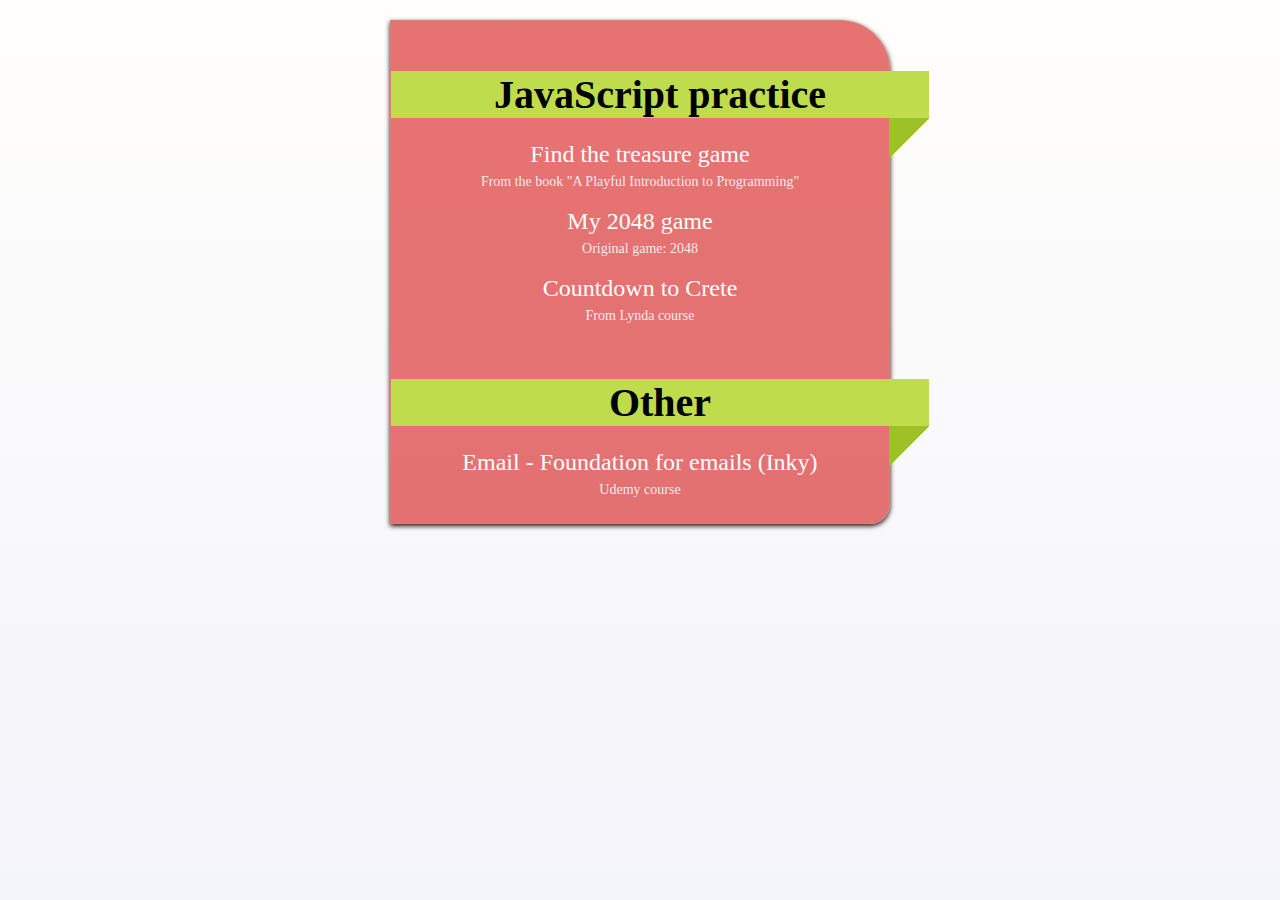
<file: index.html>
<!DOCTYPE html>
<html lang="en">
<meta name="viewport" content="width=device-width, initial-scale=1.0">
<meta charset="utf-8">
<head>
	<title>JS projects</title>
</head>
<body>
<style>

	* {
  		box-sizing: border-box; 
	}

	body {
		background-size: cover;
		background-attachment: fixed;
		background-image: linear-gradient(rgba(255, 252, 244, 0.3), rgba(228, 228, 245, 0.4));
		font-size: 20px;
	}

	a:link, a:visited { 
    color: white;
    text-decoration: none;
	}
	
	a:link:, a:visited: { 
	    color: orange;
	}

	a {
	transition: color .5s;
	}

	a:hover {
		color:#90EE90;
		text-shadow: 0px 1px 2px rgba(255,255,255,.5);
	}

	ul {
	    list-style-type: none;
	    margin: 0;
	    padding: 0;
	}

	li a {
	    display: block;
	    color: #000;
	    padding: 8px 16px;
	    text-decoration: none;
	    font-size: 1.2em;
	   	display: inline-block;
	}


	.container1 {
		display: block;
		max-width: 500px;
		margin: 20px auto;
		box-shadow: 0 2px 5px #1f0a0a;
		background-color: rgba(220, 56, 56, 0.7);
		text-align: center;
		padding-bottom: 20px;
		border: 1px solid rgba(122, 231, 138, 0.1); 
		border-top-right-radius: 50px;
		border-bottom-right-radius: 20px;
	}

	.container1 ul li {
		padding: 5px;
	}

	h2 {
		color: black;
		font-size: 2em;
		position: relative;
		background-color: #bfdc4c;
		margin: 50px -40px 10px 0px;
	}

	.container1 h2:after {
		content: '';
		display: block;
		height: 40px;
		width: 40px;
		background: url(fold.gif) no-repeat 0 0;
		position: absolute;
		right: 0;
		bottom: -40px;
	}

	.spanalt {
		display:block; 
		font-size:0.7em; 
		color:rgba(245, 244, 244, 0.96);
		margin-top: -2px;
	}

@media only screen and (max-width: 600px) {
	.container1 {
		max-width: 250px;
	}

	h2 {
		font-size: 1.5em;
	}

	li a {
	    display: block;
	    color: #000;
	    padding: 3px 8px;
	    text-decoration: none;
	    font-size: 0.9em;;
	}

	.spanalt {
		font-size: 0.6em;
	}
}

</style>
<div class="container1">
	<h2>JavaScript practice</h2>
	<ul>
		<li><a href="map.html">Find the treasure game</a><span class="spanalt">From the book "A Playful Introduction to Programming"</span></li>
		<li><a href="2048/index.html">My 2048 game</a><span class="spanalt">Original game: 2048</span></li>
		<li><a href="LYNDA/crete.html">Countdown to Crete</a><span class="spanalt">From Lynda course</span></li>
	</ul>
	<h2>Other</h2>
	<ul>
		<li><a href="inkyemail/index.html">Email - Foundation for emails (Inky)</a><span class="spanalt">Udemy course</span></li>
	</ul>
</div>



<script>
  (function(i,s,o,g,r,a,m){i['GoogleAnalyticsObject']=r;i[r]=i[r]||function(){
  (i[r].q=i[r].q||[]).push(arguments)},i[r].l=1*new Date();a=s.createElement(o),
  m=s.getElementsByTagName(o)[0];a.async=1;a.src=g;m.parentNode.insertBefore(a,m)
  })(window,document,'script','https://www.google-analytics.com/analytics.js','ga');

  ga('create', 'UA-75731833-1', 'auto');
  ga('send', 'pageview');

</script>
</body>
</html>
</file>
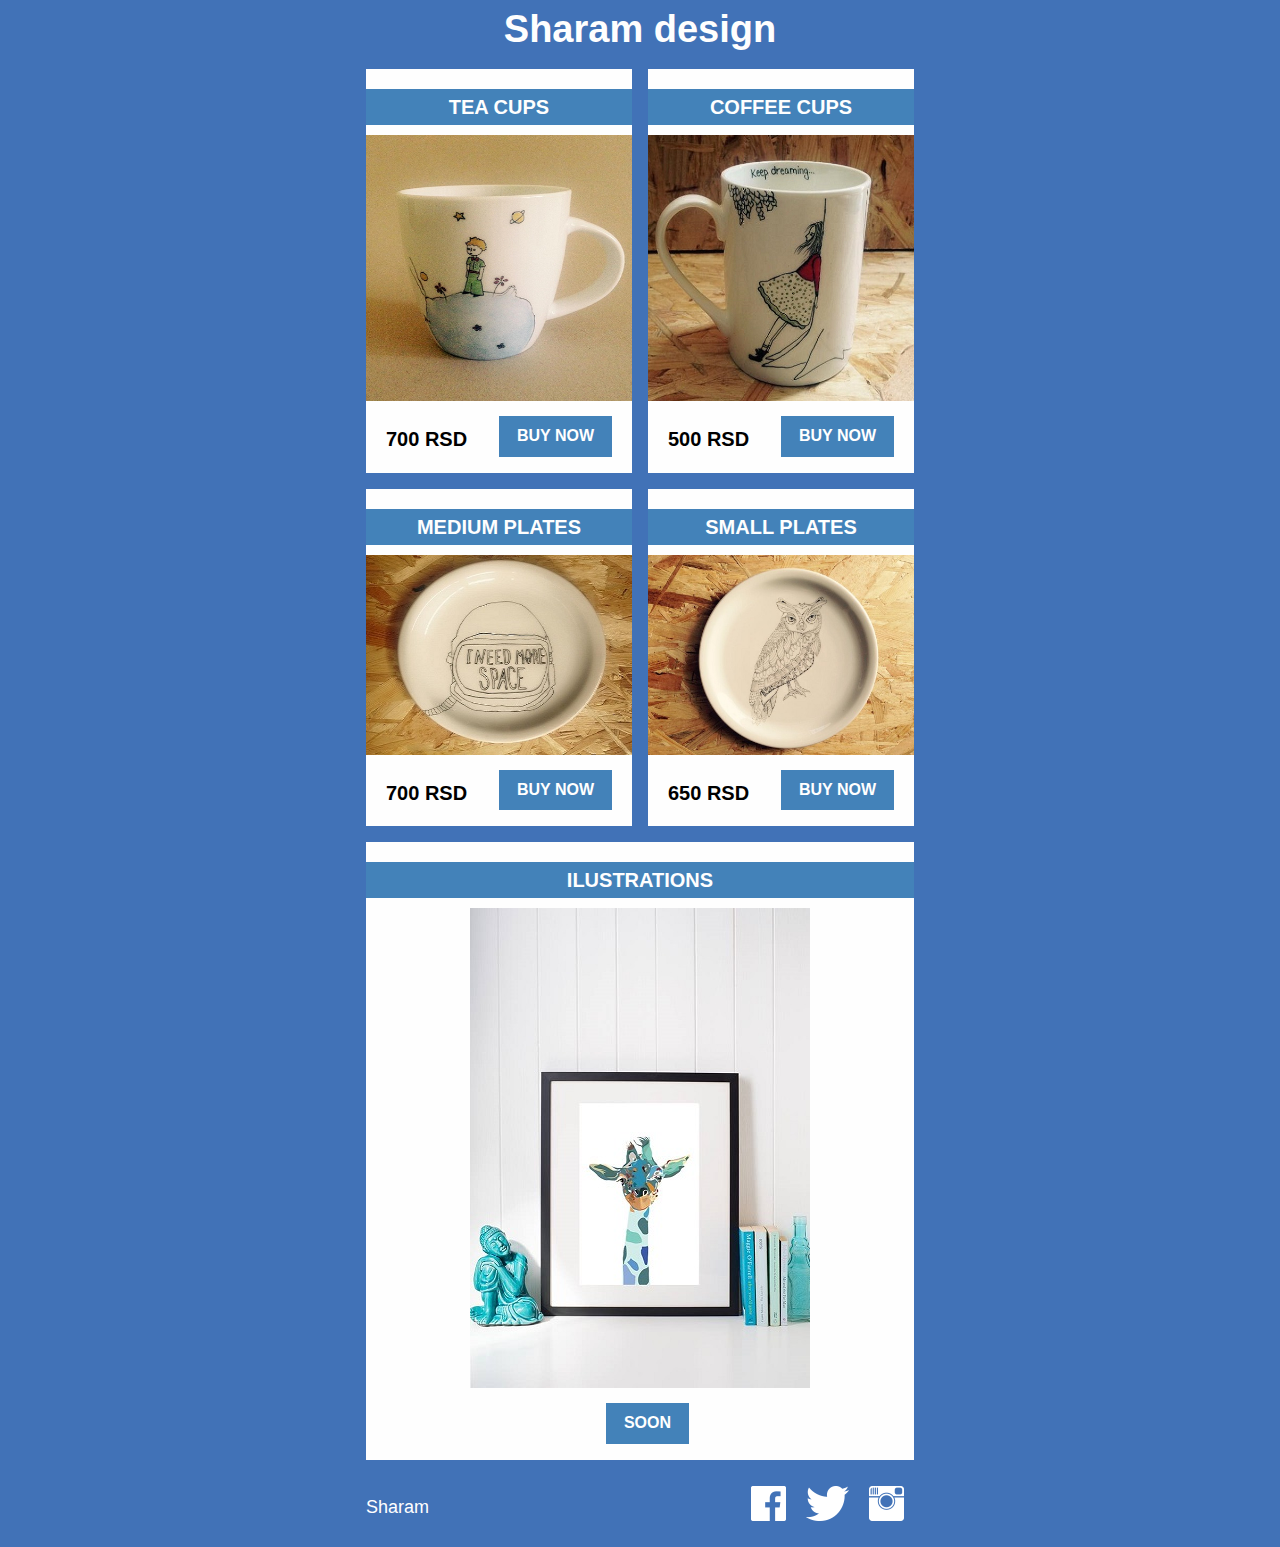
<file: inkyemail/index.html>
<!DOCTYPE html PUBLIC "-//W3C//DTD XHTML 1.0 Transitional//EN" "http://www.w3.org/TR/xhtml1/DTD/xhtml1-transitional.dtd"><html xmlns="http://www.w3.org/1999/xhtml" lang="en" xml:lang="en"><head><meta http-equiv="Content-Type" content="text/html; charset=utf-8"><meta name="viewport" content="width=device-width"><title>My Email Templates</title><style>@media only screen{html{min-height:100%;background:#f3f3f3}}@media only screen and (max-width:596px){.small-float-center{margin:0 auto!important;float:none!important;text-align:center!important}}@media only screen and (max-width:596px){table.body img{width:auto;height:auto}table.body center{min-width:0!important}table.body .container{width:95%!important}table.body .columns{height:auto!important;-moz-box-sizing:border-box;-webkit-box-sizing:border-box;box-sizing:border-box;padding-left:16px!important;padding-right:16px!important}table.body .columns .columns{padding-left:0!important;padding-right:0!important}table.body .collapse .columns{padding-left:0!important;padding-right:0!important}th.small-6{display:inline-block!important;width:50%!important}th.small-12{display:inline-block!important;width:100%!important}.columns th.small-12{display:block!important;width:100%!important}table.menu{width:100%!important}table.menu td,table.menu th{width:auto!important;display:inline-block!important}table.menu.vertical td,table.menu.vertical th{display:block!important}table.menu[align=center]{width:auto!important}}</style></head><body style="-moz-box-sizing:border-box;-ms-text-size-adjust:100%;-webkit-box-sizing:border-box;-webkit-text-size-adjust:100%;Margin:0;box-sizing:border-box;color:#0a0a0a;font-family:Helvetica,Arial,sans-serif;font-size:16px;font-weight:400;line-height:1.3;margin:0;min-width:100%;padding:0;text-align:left;width:100%!important"><span class="preheader" style="color:#f3f3f3;display:none!important;font-size:1px;line-height:1px;max-height:0;max-width:0;mso-hide:all!important;opacity:0;overflow:hidden;visibility:hidden"></span><table class="body" style="Margin:0;background:#f3f3f3;background-color:#4172b7;border-collapse:collapse;border-spacing:0;color:#0a0a0a;font-family:Helvetica,Arial,sans-serif;font-size:16px;font-weight:400;height:100%;line-height:1.3;margin:0;padding:0;text-align:left;vertical-align:top;width:100%"><tr style="padding:0;text-align:left;vertical-align:top"><td class="center" align="center" valign="top" style="-moz-hyphens:auto;-webkit-hyphens:auto;Margin:0;border-collapse:collapse!important;color:#0a0a0a;font-family:Helvetica,Arial,sans-serif;font-size:16px;font-weight:400;hyphens:auto;line-height:1.3;margin:0;padding:0;text-align:left;vertical-align:top;word-wrap:break-word"><center data-parsed="" style="min-width:580px;width:100%"><table align="center" class="container float-center" style="Margin:0 auto;background:0 0;border-collapse:collapse;border-spacing:0;float:none;margin:0 auto;padding:0;text-align:center;vertical-align:top;width:580px"><tbody><tr style="padding:0;text-align:left;vertical-align:top"><td style="-moz-hyphens:auto;-webkit-hyphens:auto;Margin:0;border-collapse:collapse!important;color:#0a0a0a;font-family:Helvetica,Arial,sans-serif;font-size:16px;font-weight:400;hyphens:auto;line-height:1.3;margin:0;padding:0;text-align:left;vertical-align:top;word-wrap:break-word"><table class="row" style="border-collapse:collapse;border-spacing:0;display:table;padding:0;position:relative;text-align:left;vertical-align:top;width:100%"><tbody><tr style="padding:0;text-align:left;vertical-align:top"><h1 class="text-center" style="Margin:0;Margin-bottom:10px;color:#fefefe;font-family:Helvetica,Arial,sans-serif;font-size:38px;font-weight:700;line-height:1.3;margin:0;margin-bottom:10px;padding:0;padding-bottom:5px;padding-top:5px;text-align:center;word-wrap:normal">Sharam design</h1></tr></tbody></table><table class="row" style="border-collapse:collapse;border-spacing:0;display:table;padding:0;position:relative;text-align:left;vertical-align:top;width:100%"><tbody><tr style="padding:0;text-align:left;vertical-align:top"><!-- COLUMN 1 --><th class="small-12 large-6 columns first" style="Margin:0 auto;color:#0a0a0a;font-family:Helvetica,Arial,sans-serif;font-size:16px;font-weight:400;line-height:1.3;margin:0 auto;padding:0;padding-bottom:16px;padding-left:16px;padding-right:8px;text-align:left;width:274px"><table style="border-collapse:collapse;border-spacing:0;padding:0;text-align:left;vertical-align:top;width:100%"><tr style="padding:0;text-align:left;vertical-align:top"><th style="Margin:0;color:#0a0a0a;font-family:Helvetica,Arial,sans-serif;font-size:16px;font-weight:400;line-height:1.3;margin:0;padding:0;text-align:left"></th><td class="product" style="-moz-hyphens:auto;-webkit-hyphens:auto;Margin:0;background-color:#fefefe;border-collapse:collapse!important;color:#0a0a0a;font-family:Helvetica,Arial,sans-serif;font-size:16px;font-weight:400;hyphens:auto;line-height:1.3;margin:0;padding:0;padding-top:20px;text-align:left;vertical-align:top;word-wrap:break-word"><h3 class="text-center" style="Margin:0;Margin-bottom:10px;background-color:#4382b9;color:#fefefe;font-family:Helvetica,Arial,sans-serif;font-size:20px;font-weight:700;line-height:1.3;margin:0;margin-bottom:10px;padding:5px 0;text-align:center;text-transform:uppercase;word-wrap:normal">Tea cups</h3><img src="sharamsolja5.png" style="-ms-interpolation-mode:bicubic;clear:both;display:block;max-width:100%;outline:0;text-decoration:none;width:auto"><table style="border-collapse:collapse;border-spacing:0;padding:0;text-align:left;vertical-align:top;width:100%"><tr style="padding:0;text-align:left;vertical-align:top"><td class="price" style="-moz-hyphens:auto;-webkit-hyphens:auto;Margin:0;border-collapse:collapse!important;color:#000;font-family:Helvetica,Arial,sans-serif;font-size:20px;font-weight:700;hyphens:auto;line-height:1.3;margin:0;padding:0;padding-left:20px;padding-top:25px;text-align:left;vertical-align:top;word-wrap:break-word">700 RSD</td><td style="-moz-hyphens:auto;-webkit-hyphens:auto;Margin:0;border-collapse:collapse!important;color:#0a0a0a;font-family:Helvetica,Arial,sans-serif;font-size:16px;font-weight:400;hyphens:auto;line-height:1.3;margin:0;padding:0;text-align:left;vertical-align:top;word-wrap:break-word"><table class="button" style="Margin:0 0 16px 0;border-collapse:collapse;border-spacing:0;float:right;margin:0 0 16px 0;margin-right:20px;margin-top:15px;padding:0;text-align:left;text-transform:uppercase;vertical-align:top;width:auto"><tr style="padding:0;text-align:left;vertical-align:top"><td style="-moz-hyphens:auto;-webkit-hyphens:auto;Margin:0;border-collapse:collapse!important;color:#0a0a0a;font-family:Helvetica,Arial,sans-serif;font-size:16px;font-weight:400;hyphens:auto;line-height:1.3;margin:0;padding:0;text-align:left;vertical-align:top;word-wrap:break-word"><table style="border-collapse:collapse;border-spacing:0;padding:0;text-align:left;vertical-align:top;width:100%"><tr style="padding:0;text-align:left;vertical-align:top"><td style="-moz-hyphens:auto;-webkit-hyphens:auto;Margin:0;background:#4382b9;border:2px solid #4382b9;border-collapse:collapse!important;color:#fff;font-family:Helvetica,Arial,sans-serif;font-size:16px;font-weight:400;hyphens:auto;line-height:1.3;margin:0;padding:0;text-align:left;vertical-align:top;word-wrap:break-word"><a href="#" style="Margin:0;border:0 solid #4382b9;border-radius:3px;color:#fff;display:inline-block;font-family:Helvetica,Arial,sans-serif;font-size:16px;font-weight:700;line-height:1.3;margin:0;padding:8px 16px 8px 16px;text-align:left;text-decoration:none">Buy now</a></td></tr></table></td></tr></table></td></tr></table></td></tr></table></th><!-- COLUMN 2 --><th class="small-12 large-6 columns last" style="Margin:0 auto;color:#0a0a0a;font-family:Helvetica,Arial,sans-serif;font-size:16px;font-weight:400;line-height:1.3;margin:0 auto;padding:0;padding-bottom:16px;padding-left:8px;padding-right:16px;text-align:left;width:274px"><table style="border-collapse:collapse;border-spacing:0;padding:0;text-align:left;vertical-align:top;width:100%"><tr style="padding:0;text-align:left;vertical-align:top"><th style="Margin:0;color:#0a0a0a;font-family:Helvetica,Arial,sans-serif;font-size:16px;font-weight:400;line-height:1.3;margin:0;padding:0;text-align:left"></th><td class="product" style="-moz-hyphens:auto;-webkit-hyphens:auto;Margin:0;background-color:#fefefe;border-collapse:collapse!important;color:#0a0a0a;font-family:Helvetica,Arial,sans-serif;font-size:16px;font-weight:400;hyphens:auto;line-height:1.3;margin:0;padding:0;padding-top:20px;text-align:left;vertical-align:top;word-wrap:break-word"><h3 class="text-center" style="Margin:0;Margin-bottom:10px;background-color:#4382b9;color:#fefefe;font-family:Helvetica,Arial,sans-serif;font-size:20px;font-weight:700;line-height:1.3;margin:0;margin-bottom:10px;padding:5px 0;text-align:center;text-transform:uppercase;word-wrap:normal">Coffee cups</h3><img src="sharamsolja4.png" style="-ms-interpolation-mode:bicubic;clear:both;display:block;max-width:100%;outline:0;text-decoration:none;width:auto"><table style="border-collapse:collapse;border-spacing:0;padding:0;text-align:left;vertical-align:top;width:100%"><tr style="padding:0;text-align:left;vertical-align:top"><td class="price" style="-moz-hyphens:auto;-webkit-hyphens:auto;Margin:0;border-collapse:collapse!important;color:#000;font-family:Helvetica,Arial,sans-serif;font-size:20px;font-weight:700;hyphens:auto;line-height:1.3;margin:0;padding:0;padding-left:20px;padding-top:25px;text-align:left;vertical-align:top;word-wrap:break-word">500 RSD</td><td style="-moz-hyphens:auto;-webkit-hyphens:auto;Margin:0;border-collapse:collapse!important;color:#0a0a0a;font-family:Helvetica,Arial,sans-serif;font-size:16px;font-weight:400;hyphens:auto;line-height:1.3;margin:0;padding:0;text-align:left;vertical-align:top;word-wrap:break-word"><table class="button" style="Margin:0 0 16px 0;border-collapse:collapse;border-spacing:0;float:right;margin:0 0 16px 0;margin-right:20px;margin-top:15px;padding:0;text-align:left;text-transform:uppercase;vertical-align:top;width:auto"><tr style="padding:0;text-align:left;vertical-align:top"><td style="-moz-hyphens:auto;-webkit-hyphens:auto;Margin:0;border-collapse:collapse!important;color:#0a0a0a;font-family:Helvetica,Arial,sans-serif;font-size:16px;font-weight:400;hyphens:auto;line-height:1.3;margin:0;padding:0;text-align:left;vertical-align:top;word-wrap:break-word"><table style="border-collapse:collapse;border-spacing:0;padding:0;text-align:left;vertical-align:top;width:100%"><tr style="padding:0;text-align:left;vertical-align:top"><td style="-moz-hyphens:auto;-webkit-hyphens:auto;Margin:0;background:#4382b9;border:2px solid #4382b9;border-collapse:collapse!important;color:#fff;font-family:Helvetica,Arial,sans-serif;font-size:16px;font-weight:400;hyphens:auto;line-height:1.3;margin:0;padding:0;text-align:left;vertical-align:top;word-wrap:break-word"><a href="#" style="Margin:0;border:0 solid #4382b9;border-radius:3px;color:#fff;display:inline-block;font-family:Helvetica,Arial,sans-serif;font-size:16px;font-weight:700;line-height:1.3;margin:0;padding:8px 16px 8px 16px;text-align:left;text-decoration:none">Buy now</a></td></tr></table></td></tr></table></td></tr></table></td></tr></table></th></tr></tbody></table><table class="row" style="border-collapse:collapse;border-spacing:0;display:table;padding:0;position:relative;text-align:left;vertical-align:top;width:100%"><tbody><tr style="padding:0;text-align:left;vertical-align:top"><!-- COLUMN 3 --><th class="small-12 large-6 columns first" style="Margin:0 auto;color:#0a0a0a;font-family:Helvetica,Arial,sans-serif;font-size:16px;font-weight:400;line-height:1.3;margin:0 auto;padding:0;padding-bottom:16px;padding-left:16px;padding-right:8px;text-align:left;width:274px"><table style="border-collapse:collapse;border-spacing:0;padding:0;text-align:left;vertical-align:top;width:100%"><tr style="padding:0;text-align:left;vertical-align:top"><th style="Margin:0;color:#0a0a0a;font-family:Helvetica,Arial,sans-serif;font-size:16px;font-weight:400;line-height:1.3;margin:0;padding:0;text-align:left"></th><td class="product" style="-moz-hyphens:auto;-webkit-hyphens:auto;Margin:0;background-color:#fefefe;border-collapse:collapse!important;color:#0a0a0a;font-family:Helvetica,Arial,sans-serif;font-size:16px;font-weight:400;hyphens:auto;line-height:1.3;margin:0;padding:0;padding-top:20px;text-align:left;vertical-align:top;word-wrap:break-word"><h3 class="text-center" style="Margin:0;Margin-bottom:10px;background-color:#4382b9;color:#fefefe;font-family:Helvetica,Arial,sans-serif;font-size:20px;font-weight:700;line-height:1.3;margin:0;margin-bottom:10px;padding:5px 0;text-align:center;text-transform:uppercase;word-wrap:normal">Medium plates</h3><img src="sharamplate3.png" style="-ms-interpolation-mode:bicubic;clear:both;display:block;max-width:100%;outline:0;text-decoration:none;width:auto"><table style="border-collapse:collapse;border-spacing:0;padding:0;text-align:left;vertical-align:top;width:100%"><tr style="padding:0;text-align:left;vertical-align:top"><td class="price" style="-moz-hyphens:auto;-webkit-hyphens:auto;Margin:0;border-collapse:collapse!important;color:#000;font-family:Helvetica,Arial,sans-serif;font-size:20px;font-weight:700;hyphens:auto;line-height:1.3;margin:0;padding:0;padding-left:20px;padding-top:25px;text-align:left;vertical-align:top;word-wrap:break-word">700 RSD</td><td style="-moz-hyphens:auto;-webkit-hyphens:auto;Margin:0;border-collapse:collapse!important;color:#0a0a0a;font-family:Helvetica,Arial,sans-serif;font-size:16px;font-weight:400;hyphens:auto;line-height:1.3;margin:0;padding:0;text-align:left;vertical-align:top;word-wrap:break-word"><table class="button" style="Margin:0 0 16px 0;border-collapse:collapse;border-spacing:0;float:right;margin:0 0 16px 0;margin-right:20px;margin-top:15px;padding:0;text-align:left;text-transform:uppercase;vertical-align:top;width:auto"><tr style="padding:0;text-align:left;vertical-align:top"><td style="-moz-hyphens:auto;-webkit-hyphens:auto;Margin:0;border-collapse:collapse!important;color:#0a0a0a;font-family:Helvetica,Arial,sans-serif;font-size:16px;font-weight:400;hyphens:auto;line-height:1.3;margin:0;padding:0;text-align:left;vertical-align:top;word-wrap:break-word"><table style="border-collapse:collapse;border-spacing:0;padding:0;text-align:left;vertical-align:top;width:100%"><tr style="padding:0;text-align:left;vertical-align:top"><td style="-moz-hyphens:auto;-webkit-hyphens:auto;Margin:0;background:#4382b9;border:2px solid #4382b9;border-collapse:collapse!important;color:#fff;font-family:Helvetica,Arial,sans-serif;font-size:16px;font-weight:400;hyphens:auto;line-height:1.3;margin:0;padding:0;text-align:left;vertical-align:top;word-wrap:break-word"><a href="#" style="Margin:0;border:0 solid #4382b9;border-radius:3px;color:#fff;display:inline-block;font-family:Helvetica,Arial,sans-serif;font-size:16px;font-weight:700;line-height:1.3;margin:0;padding:8px 16px 8px 16px;text-align:left;text-decoration:none">Buy now</a></td></tr></table></td></tr></table></td></tr></table></td></tr></table></th><!-- COLUMN 4 --><th class="small-12 large-6 columns last" style="Margin:0 auto;color:#0a0a0a;font-family:Helvetica,Arial,sans-serif;font-size:16px;font-weight:400;line-height:1.3;margin:0 auto;padding:0;padding-bottom:16px;padding-left:8px;padding-right:16px;text-align:left;width:274px"><table style="border-collapse:collapse;border-spacing:0;padding:0;text-align:left;vertical-align:top;width:100%"><tr style="padding:0;text-align:left;vertical-align:top"><th style="Margin:0;color:#0a0a0a;font-family:Helvetica,Arial,sans-serif;font-size:16px;font-weight:400;line-height:1.3;margin:0;padding:0;text-align:left"></th><td class="product" style="-moz-hyphens:auto;-webkit-hyphens:auto;Margin:0;background-color:#fefefe;border-collapse:collapse!important;color:#0a0a0a;font-family:Helvetica,Arial,sans-serif;font-size:16px;font-weight:400;hyphens:auto;line-height:1.3;margin:0;padding:0;padding-top:20px;text-align:left;vertical-align:top;word-wrap:break-word"><h3 class="text-center" style="Margin:0;Margin-bottom:10px;background-color:#4382b9;color:#fefefe;font-family:Helvetica,Arial,sans-serif;font-size:20px;font-weight:700;line-height:1.3;margin:0;margin-bottom:10px;padding:5px 0;text-align:center;text-transform:uppercase;word-wrap:normal">Small plates</h3><img src="sharamplate2.png" style="-ms-interpolation-mode:bicubic;clear:both;display:block;max-width:100%;outline:0;text-decoration:none;width:auto"><table style="border-collapse:collapse;border-spacing:0;padding:0;text-align:left;vertical-align:top;width:100%"><tr style="padding:0;text-align:left;vertical-align:top"><td class="price" style="-moz-hyphens:auto;-webkit-hyphens:auto;Margin:0;border-collapse:collapse!important;color:#000;font-family:Helvetica,Arial,sans-serif;font-size:20px;font-weight:700;hyphens:auto;line-height:1.3;margin:0;padding:0;padding-left:20px;padding-top:25px;text-align:left;vertical-align:top;word-wrap:break-word">650 RSD</td><td style="-moz-hyphens:auto;-webkit-hyphens:auto;Margin:0;border-collapse:collapse!important;color:#0a0a0a;font-family:Helvetica,Arial,sans-serif;font-size:16px;font-weight:400;hyphens:auto;line-height:1.3;margin:0;padding:0;text-align:left;vertical-align:top;word-wrap:break-word"><table class="button" style="Margin:0 0 16px 0;border-collapse:collapse;border-spacing:0;float:right;margin:0 0 16px 0;margin-right:20px;margin-top:15px;padding:0;text-align:left;text-transform:uppercase;vertical-align:top;width:auto"><tr style="padding:0;text-align:left;vertical-align:top"><td style="-moz-hyphens:auto;-webkit-hyphens:auto;Margin:0;border-collapse:collapse!important;color:#0a0a0a;font-family:Helvetica,Arial,sans-serif;font-size:16px;font-weight:400;hyphens:auto;line-height:1.3;margin:0;padding:0;text-align:left;vertical-align:top;word-wrap:break-word"><table style="border-collapse:collapse;border-spacing:0;padding:0;text-align:left;vertical-align:top;width:100%"><tr style="padding:0;text-align:left;vertical-align:top"><td style="-moz-hyphens:auto;-webkit-hyphens:auto;Margin:0;background:#4382b9;border:2px solid #4382b9;border-collapse:collapse!important;color:#fff;font-family:Helvetica,Arial,sans-serif;font-size:16px;font-weight:400;hyphens:auto;line-height:1.3;margin:0;padding:0;text-align:left;vertical-align:top;word-wrap:break-word"><a href="#" style="Margin:0;border:0 solid #4382b9;border-radius:3px;color:#fff;display:inline-block;font-family:Helvetica,Arial,sans-serif;font-size:16px;font-weight:700;line-height:1.3;margin:0;padding:8px 16px 8px 16px;text-align:left;text-decoration:none">Buy now</a></td></tr></table></td></tr></table></td></tr></table></td></tr></table></th></tr></tbody></table><!-- COLUMN 5 --><table class="row" style="border-collapse:collapse;border-spacing:0;display:table;padding:0;position:relative;text-align:left;vertical-align:top;width:100%"><tbody><tr style="padding:0;text-align:left;vertical-align:top"><th class="small-12 large-12 columns first last" style="Margin:0 auto;color:#0a0a0a;font-family:Helvetica,Arial,sans-serif;font-size:16px;font-weight:400;line-height:1.3;margin:0 auto;padding:0;padding-bottom:16px;padding-left:16px;padding-right:16px;text-align:left;width:564px"><table style="border-collapse:collapse;border-spacing:0;padding:0;text-align:left;vertical-align:top;width:100%"><tr style="padding:0;text-align:left;vertical-align:top"><th style="Margin:0;color:#0a0a0a;font-family:Helvetica,Arial,sans-serif;font-size:16px;font-weight:400;line-height:1.3;margin:0;padding:0;text-align:left"></th><td class="product" style="-moz-hyphens:auto;-webkit-hyphens:auto;Margin:0;background-color:#fefefe;border-collapse:collapse!important;color:#0a0a0a;font-family:Helvetica,Arial,sans-serif;font-size:16px;font-weight:400;hyphens:auto;line-height:1.3;margin:0;padding:0;padding-top:20px;text-align:left;vertical-align:top;word-wrap:break-word"><h3 class="text-center" style="Margin:0;Margin-bottom:10px;background-color:#4382b9;color:#fefefe;font-family:Helvetica,Arial,sans-serif;font-size:20px;font-weight:700;line-height:1.3;margin:0;margin-bottom:10px;padding:5px 0;text-align:center;text-transform:uppercase;word-wrap:normal">Ilustrations</h3><center data-parsed="" style="min-width:532px;width:100%"><img src="sharamilustracija1.png" align="center" class="float-center" style="-ms-interpolation-mode:bicubic;Margin:0 auto;clear:both;display:block;float:none;margin:0 auto;max-width:100%;outline:0;text-align:center;text-decoration:none;width:auto"></center><table style="border-collapse:collapse;border-spacing:0;padding:0;text-align:left;vertical-align:top;width:100%"><tr style="padding:0;text-align:left;vertical-align:top"><td style="-moz-hyphens:auto;-webkit-hyphens:auto;Margin:0;border-collapse:collapse!important;color:#0a0a0a;font-family:Helvetica,Arial,sans-serif;font-size:16px;font-weight:400;hyphens:auto;line-height:1.3;margin:0;padding:0;text-align:left;vertical-align:top;word-wrap:break-word"><table class="button button1" style="Margin:0 0 16px 0;border-collapse:collapse;border-spacing:0;float:right;margin:0 0 16px 0;margin-right:225px;margin-top:15px;padding:0;text-align:left;text-transform:uppercase;vertical-align:top;width:auto"><tr style="padding:0;text-align:left;vertical-align:top"><td style="-moz-hyphens:auto;-webkit-hyphens:auto;Margin:0;border-collapse:collapse!important;color:#0a0a0a;font-family:Helvetica,Arial,sans-serif;font-size:16px;font-weight:400;hyphens:auto;line-height:1.3;margin:0;padding:0;text-align:left;vertical-align:top;word-wrap:break-word"><table style="border-collapse:collapse;border-spacing:0;padding:0;text-align:left;vertical-align:top;width:100%"><tr style="padding:0;text-align:left;vertical-align:top"><td style="-moz-hyphens:auto;-webkit-hyphens:auto;Margin:0;background:#4382b9;border:2px solid #4382b9;border-collapse:collapse!important;color:#fff;font-family:Helvetica,Arial,sans-serif;font-size:16px;font-weight:400;hyphens:auto;line-height:1.3;margin:0;padding:0;text-align:left;vertical-align:top;word-wrap:break-word"><a href="#" style="Margin:0;border:0 solid #4382b9;border-radius:3px;color:#fff;display:inline-block;font-family:Helvetica,Arial,sans-serif;font-size:16px;font-weight:700;line-height:1.3;margin:0;padding:8px 16px 8px 16px;text-align:left;text-decoration:none">soon</a></td></tr></table></td></tr></table></td></tr></table></td></tr></table></th><th class="expander" style="Margin:0;color:#0a0a0a;font-family:Helvetica,Arial,sans-serif;font-size:16px;font-weight:400;line-height:1.3;margin:0;padding:0!important;text-align:left;visibility:hidden;width:0"></th></tr></tbody></table><!-- footer --><table class="row" style="border-collapse:collapse;border-spacing:0;display:table;padding:0;position:relative;text-align:left;vertical-align:top;width:100%"><tbody><tr style="padding:0;text-align:left;vertical-align:top"><th class="small-12 large-6 columns first" style="Margin:0 auto;color:#0a0a0a;font-family:Helvetica,Arial,sans-serif;font-size:16px;font-weight:400;line-height:1.3;margin:0 auto;padding:0;padding-bottom:16px;padding-left:16px;padding-right:8px;text-align:left;width:274px"><table style="border-collapse:collapse;border-spacing:0;padding:0;text-align:left;vertical-align:top;width:100%"><tr style="padding:0;text-align:left;vertical-align:top"><th style="Margin:0;color:#0a0a0a;font-family:Helvetica,Arial,sans-serif;font-size:16px;font-weight:400;line-height:1.3;margin:0;padding:0;text-align:left"><p class="footer-text" style="Margin:0;Margin-bottom:10px;color:#fff;font-family:Helvetica,Arial,sans-serif;font-size:18px;font-weight:400;line-height:1.3;margin:0;margin-bottom:10px;padding:0;padding-top:20px;text-align:left">Sharam</p></th></tr></table></th><th class="small-12 large-3 columns last" style="Margin:0 auto;color:#0a0a0a;font-family:Helvetica,Arial,sans-serif;font-size:16px;font-weight:400;line-height:1.3;margin:0 auto;padding:0;padding-bottom:16px;padding-left:8px;padding-right:16px;text-align:left;width:129px"><table style="border-collapse:collapse;border-spacing:0;padding:0;text-align:left;vertical-align:top;width:100%"><tr style="padding:0;text-align:left;vertical-align:top"><th style="Margin:0;color:#0a0a0a;font-family:Helvetica,Arial,sans-serif;font-size:16px;font-weight:400;line-height:1.3;margin:0;padding:0;text-align:left"><table class="menu" style="border-collapse:collapse;border-spacing:0;padding:0;text-align:left;vertical-align:top;width:100%"><tr style="padding:0;text-align:left;vertical-align:top"><td style="-moz-hyphens:auto;-webkit-hyphens:auto;Margin:0;border-collapse:collapse!important;color:#0a0a0a;font-family:Helvetica,Arial,sans-serif;font-size:16px;font-weight:400;hyphens:auto;line-height:1.3;margin:0;padding:0;text-align:left;vertical-align:top;word-wrap:break-word"><table style="border-collapse:collapse;border-spacing:0;padding:0;text-align:left;vertical-align:top;width:100%"><tr style="padding:0;text-align:left;vertical-align:top"><th class="menu-item social float-center" style="Margin:0 auto;color:#0a0a0a;float:none;font-family:Helvetica,Arial,sans-serif;font-size:16px;font-weight:400;line-height:1.3;margin:0 auto;padding:10px;padding-right:10px;text-align:center"><a href="https://www.facebook.com/sharam.rs/" target="_blank" style="Margin:0;color:#4172b7;font-family:Helvetica,Arial,sans-serif;font-weight:400;line-height:1.3;margin:0;padding:0;text-align:left;text-decoration:none"><img src="social_facebook.png" style="-ms-interpolation-mode:bicubic;border:none;clear:both;display:block;max-width:100%;outline:0;text-decoration:none;width:auto"></a></th><th class="menu-item float-center" style="Margin:0 auto;color:#0a0a0a;float:none;font-family:Helvetica,Arial,sans-serif;font-size:16px;font-weight:400;line-height:1.3;margin:0 auto;padding:10px;padding-right:10px;text-align:center"><a href="undefined" style="Margin:0;color:#4172b7;font-family:Helvetica,Arial,sans-serif;font-weight:400;line-height:1.3;margin:0;padding:0;text-align:left;text-decoration:none"><img src="social_twitter.png" style="-ms-interpolation-mode:bicubic;border:none;clear:both;display:block;max-width:100%;outline:0;text-decoration:none;width:auto"></a></th><th class="menu-item float-center" style="Margin:0 auto;color:#0a0a0a;float:none;font-family:Helvetica,Arial,sans-serif;font-size:16px;font-weight:400;line-height:1.3;margin:0 auto;padding:10px;padding-right:10px;text-align:center"><a href="undefined" style="Margin:0;color:#4172b7;font-family:Helvetica,Arial,sans-serif;font-weight:400;line-height:1.3;margin:0;padding:0;text-align:left;text-decoration:none"><img src="social_instagram.png" style="-ms-interpolation-mode:bicubic;border:none;clear:both;display:block;max-width:100%;outline:0;text-decoration:none;width:auto"></a></th></tr></table></td></tr></table></th></tr></table></th></tr></tbody></table></td></tr></tbody></table></center></td></tr></table><!-- prevent Gmail on iOS font size manipulation --><div style="display:none;white-space:nowrap;font:15px courier;line-height:0">&nbsp; &nbsp; &nbsp; &nbsp; &nbsp; &nbsp; &nbsp; &nbsp; &nbsp; &nbsp; &nbsp; &nbsp; &nbsp; &nbsp; &nbsp; &nbsp; &nbsp; &nbsp; &nbsp; &nbsp; &nbsp; &nbsp; &nbsp; &nbsp; &nbsp; &nbsp; &nbsp; &nbsp; &nbsp; &nbsp;</div></body></html>
</file>
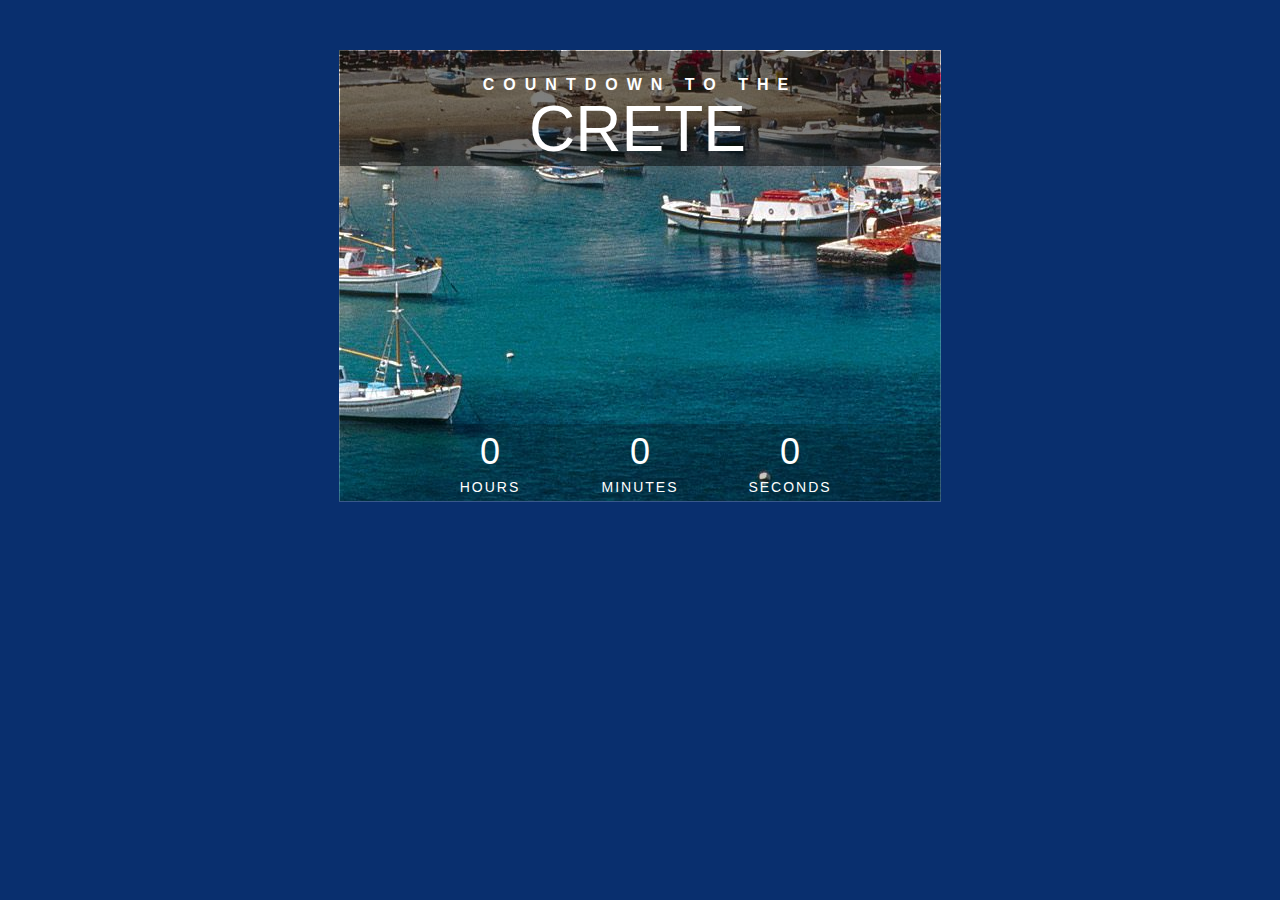
<file: LYNDA/crete.html>
<!DOCTYPE html>
<html>
	<head>
		<meta id="view" name="viewport" content="width=device-width, maximum-scale=1.0, minimum-scale 1.0, initial-scale=1">
		<title>Countdown</title>
		<link rel="stylesheet" type="text/css" href="stylecrete.css"> 
		<script type="text/javascript" src="js/jquery-2.1.3.min.js"></script>
		<script type="text/javascript" src="js/jquery.plugin.min.js"></script>
		<script type="text/javascript" src="js/jquery.countdown.min.js"></script>
		<script>
			
		$(document).ready(function(){

			$('.my-countdown').countdown({
				until: $.countdown.UTCDate(
					+3, 2018, 9, 1, 0, 0, 0)
			});


		});


		</script>		
	</head>
	<body>
		<div id="crete">
			<div class="heading">
				<h2>Countdown to the</h2>
				<h1>Crete</h1>

			</div>
			<div style="font-size:40px;" class="my-countdown"></div>
		</div>

	</body>
</html>
</file>
<file: LYNDA/stylecrete.css>
body {
	margin: 0;
	padding: 0;
	background-color: #092f6e;
	color: fff;
}

#crete {
	font-size: 16px;
	font-family: sans-serif;
	width: 600px;
	margin: 50px auto;
	border: 1px solid rgba(255, 255, 255, .2);
	background: #092f6e url("crete.png") no-repeat center bottom;
	min-height: 450px;
}

#crete .heading {
	background-color: rgba(0,0,0, .5);
	padding: 25px 0px 2px 0px;
	margin: 0px 0px 60px 0px;
}

#crete h1 {
	font-size: 4em;
	color: #fff;
	text-transform: uppercase;
	font-weight: 300;
	line-height: 70px;
	margin: 0px 0px 0px -5px;
	padding: 0;
	text-align:center;
}

#crete h2 {
	font-size: 1em;
	color: #fff;
	text-transform: uppercase;
	font-weight: 700;
	line-height: 18px;
	margin: 0;
	padding: 0;
	text-align: center;
	letter-spacing: 9px;
}

#crete .my-countdown .countdown-row {
	display: block;
	text-align: center;
	margin-top: 258px;
	background-color: rgba(0,0,0, .2);
}

#crete .my-countdown .countdown-section {
	display:inline-block;
	width: 150px;
}

#crete .my-countdown .countdown-amount {
	display: block;
	color:#fff;
	font-size: 0.9em;
	line-height: 55px;
}

#crete .my-countdown .countdown-period {
	display: block;
	color: #fff;
	font-size: 14px;
	text-transform: uppercase;
	letter-spacing: 2px;
}

@media screen and (max-width: 525px) {
	#crete {
	font-size: 12px;
	font-family: sans-serif;
	width: 300px;
	min-height: 300px;
}

	#crete h1 {
		line-height: 20px;
		font-size: 1em;
		letter-spacing: 8px;
}
	#crete h2 {
		line-height: 15px;
		letter-spacing: 7px;
		margin-bottom: 5px;
}
	#crete .my-countdown .countdown-section {
		width: 60px;
		font-size: 0.5em;
		letter-spacing: 1px;
}
	#crete .my-countdown .countdown-period {
	display: block;
	color: #fff;
	font-size: 10px;
	text-transform: uppercase;
	letter-spacing: 0px;
}
</file>
